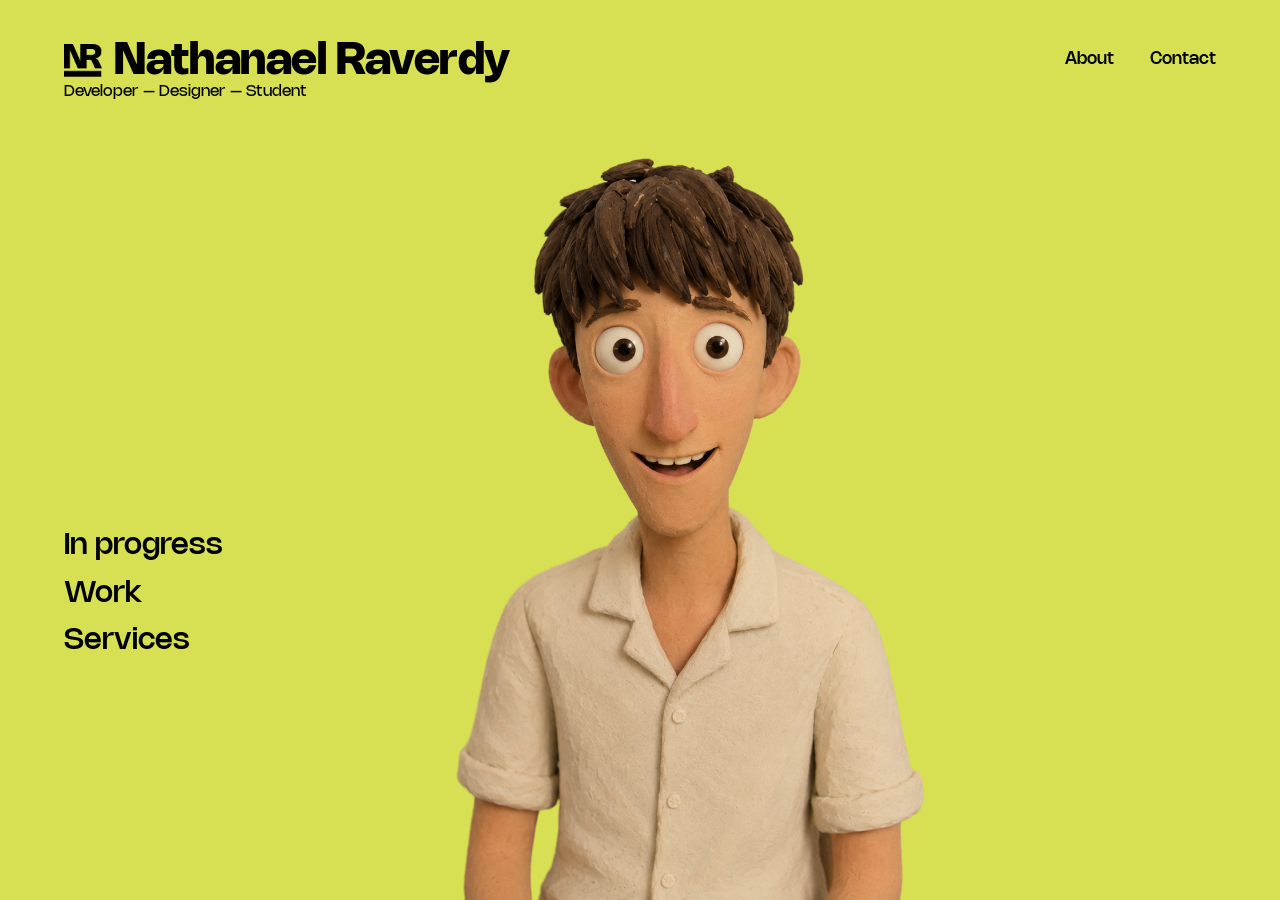
<file: index.html>
<!DOCTYPE html>
<html lang="fr" class="home">
<head>
<meta charset="UTF-8">
<meta name="viewport" content="width=device-width, initial-scale=1">
<title>Nathanael Raverdy — Portfolio</title>
<link rel="stylesheet" href="css/home.css">
</head>
<body class="home">

<section class="hero">
  <div class="hero-header">
    <div>
      <div class="brand-row">
        <img class="logo-mark" src="images/logo-nr.png" alt="NR">
        <h1 class="brand-name">Nathanael Raverdy</h1>
      </div>
      <p class="brand-tagline">Developer&nbsp;&ndash; Designer&nbsp;&ndash; Student</p>
    </div>

    <ul class="hero-nav">
      <li><a href="#about">About</a></li>
      <li><a href="#contact">Contact</a></li>
    </ul>
  </div>

  <div class="side-menu">
    <a href="in-progress.html">In progress</a>
    <a href="work.html">Work</a>
    <a href="#services">Services</a>
  </div>

  <div class="hero-photo-wrap">
    <img src="images/hero-photo.png" alt="Nathanael Raverdy">
  </div>
</section>

<script src="https://identity.netlify.com/v1/netlify-identity-widget.js"></script>
<script>
  if (window.netlifyIdentity) {
    window.netlifyIdentity.on("init", user => {
      if (!user) {
        window.netlifyIdentity.on("login", () => {
          document.location.href = "/admin/";
        });
      }
    });
  }
</script>
</body>
</html>
</file>
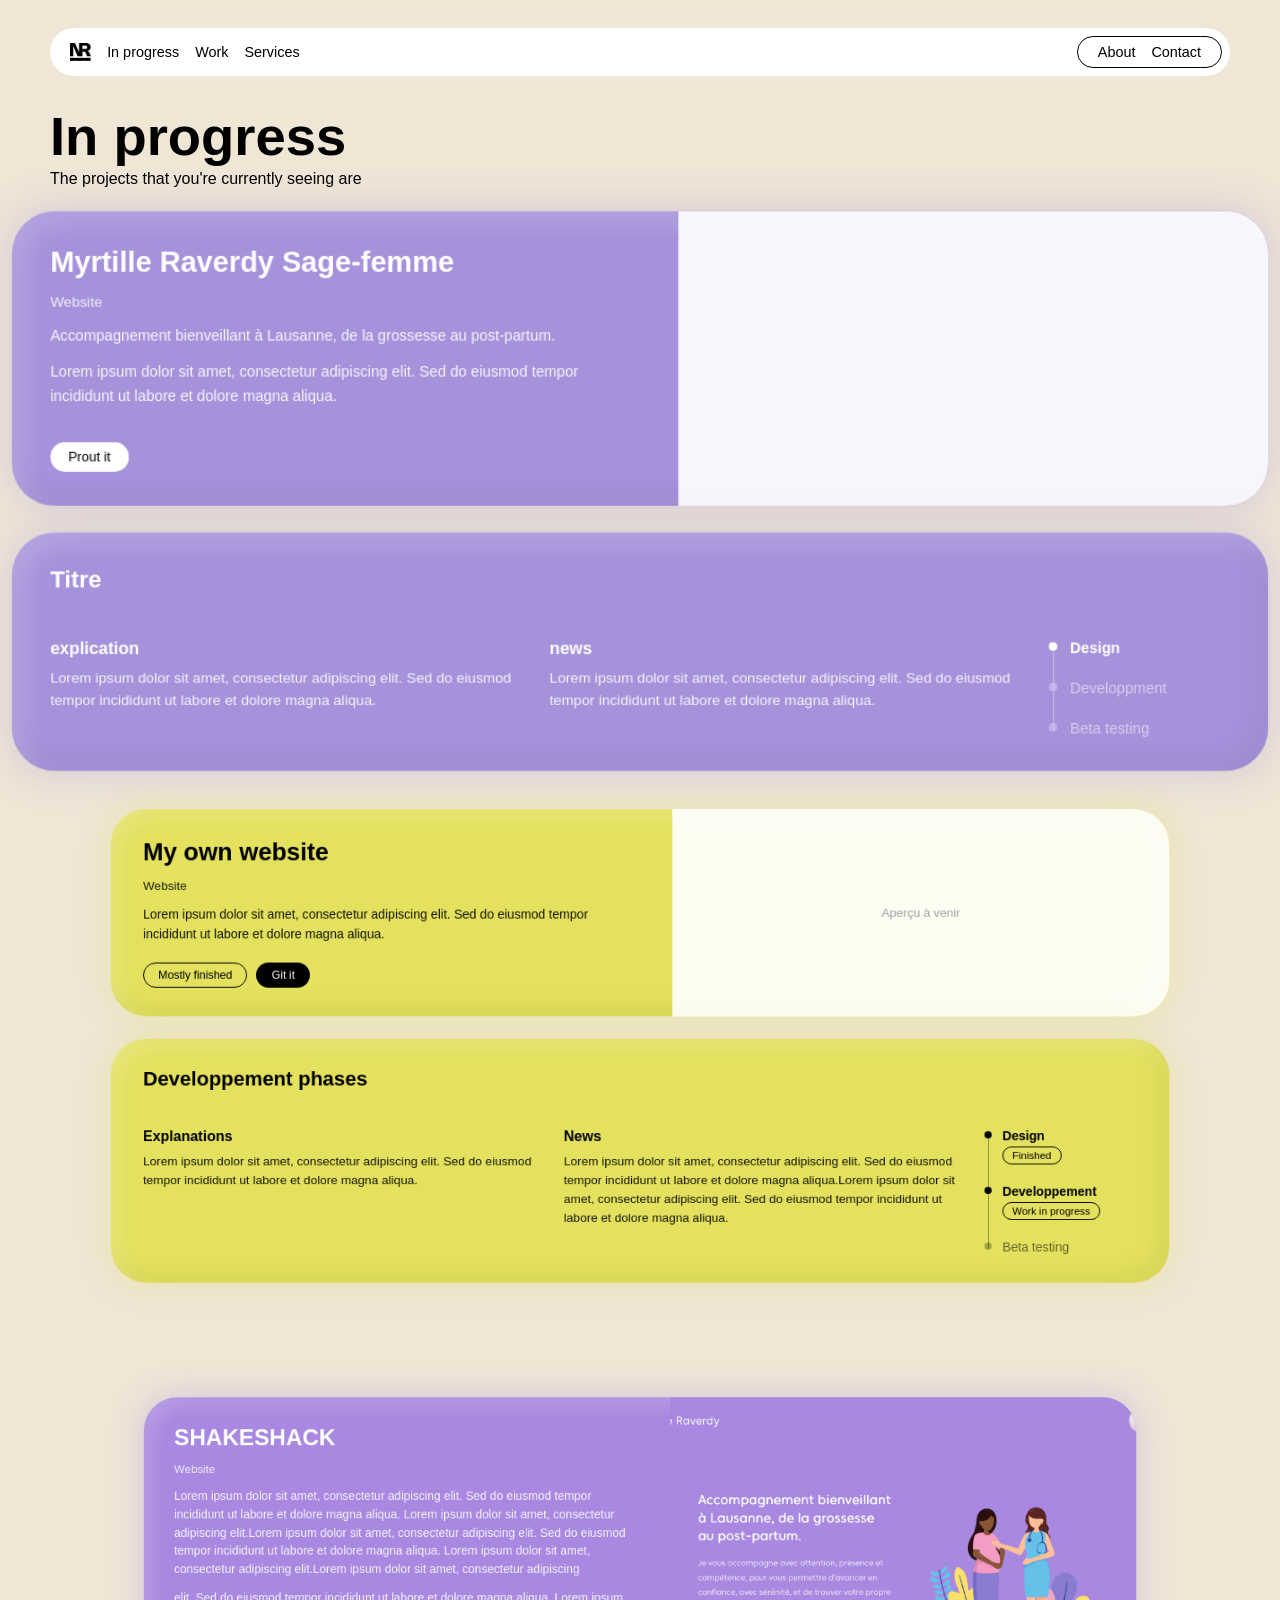
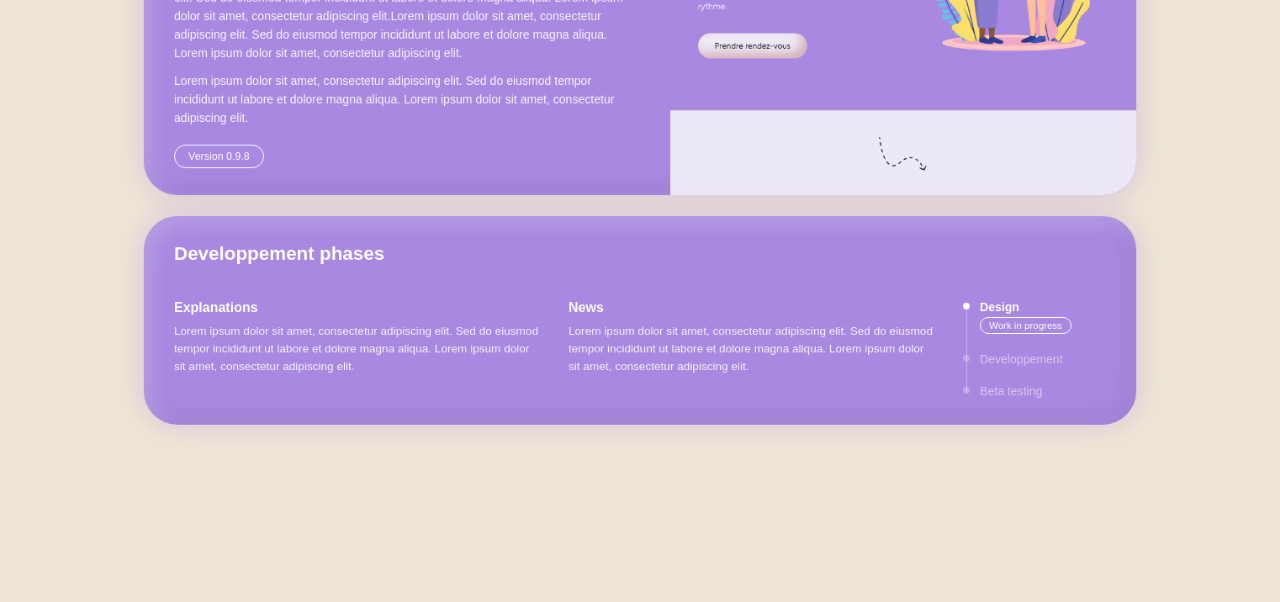
<file: in-progress.html>
<!DOCTYPE html>
<html lang="fr">
<head>
<meta charset="UTF-8">
<meta name="viewport" content="width=device-width, initial-scale=1">
<title>In progress — Nathanael Raverdy</title>
<link rel="stylesheet" href="css/cards.css">
</head>
<body class="page-inprogress">

<div class="page-wrap">
  <nav class="pill-nav">
    <a href="index.html"><img src="images/logo-nr.png" alt="NR"></a>
    <a href="in-progress.html">In progress</a>
    <a href="work.html">Work</a>
    <a href="#services">Services</a>
    <div class="pill-nav-right">
      <a href="#about">About</a>
      <a href="#contact">Contact</a>
    </div>
  </nav>

  <h1 class="page-title">In progress</h1>
  <p class="page-subtitle">The projects that you're currently seeing are</p>

  <div id="list"></div>
</div>

<script src="js/cards.js"></script>
<script src="js/scroll-focus.js"></script>
<script>
(async function () {
  const listEl = document.getElementById('list');
  const projects = await fetchProjects();
  const inProgress = projects
    .filter(p => p.status === 'in-progress')
    .sort((a, b) => (b.date || '').localeCompare(a.date || ''));

  if (inProgress.length === 0) {
    listEl.innerHTML = '<div class="empty-state">Aucun projet en cours pour le moment.</div>';
    return;
  }

  listEl.innerHTML = inProgress.map(p => `<div class="inprogress-item">${renderCard(p)}${renderPhaseCard(p)}</div>`).join('');
  wireVideoHover();
  if (window.updateCardFocus) window.updateCardFocus();
})();
</script>
</body>
</html>
</file>
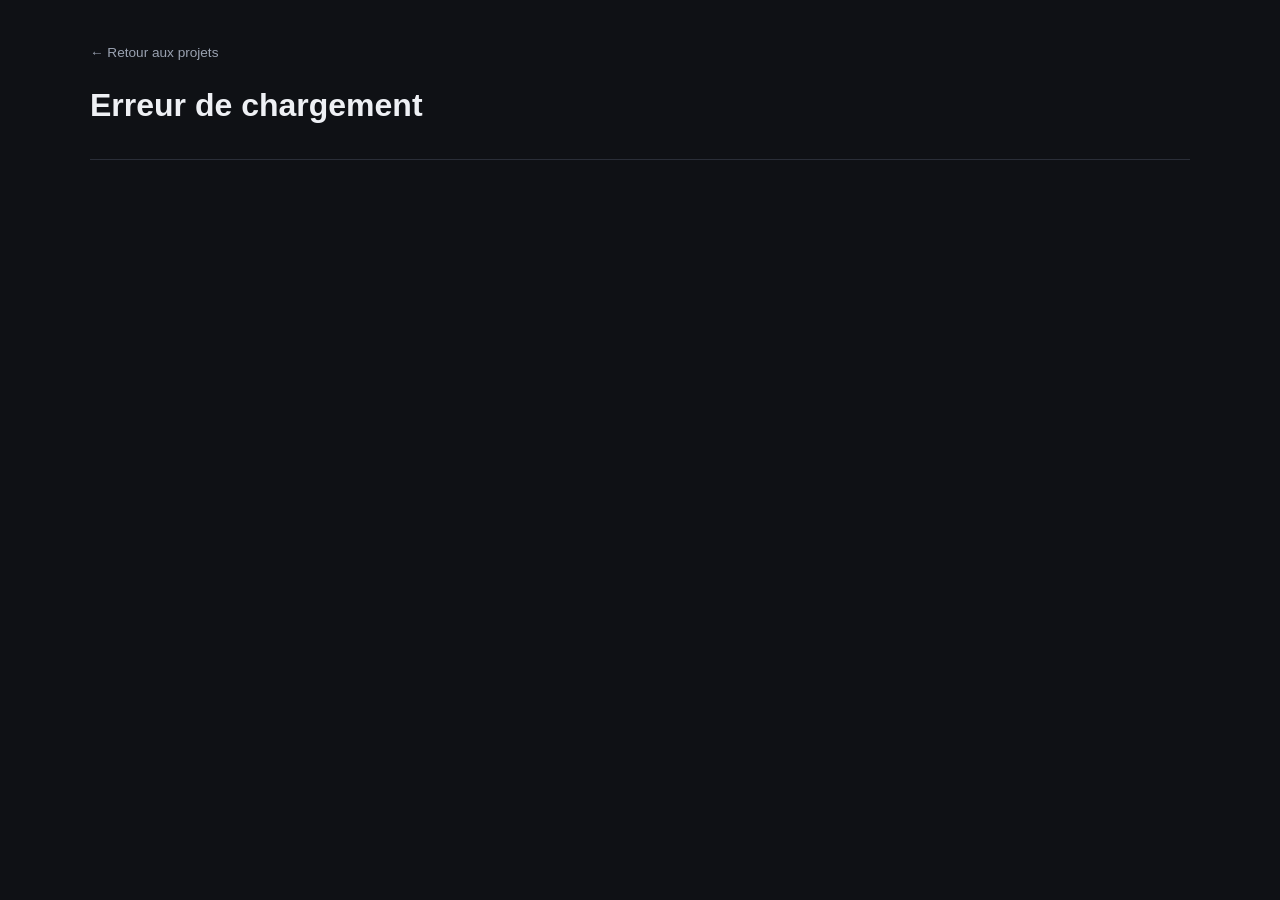
<file: project.html>
<!DOCTYPE html>
<html lang="fr">
<head>
<meta charset="UTF-8">
<meta name="viewport" content="width=device-width, initial-scale=1">
<title>Projet</title>
<link rel="stylesheet" href="css/style.css">
</head>
<body>

<div class="wrap project-header">
  <a class="back-link" href="work.html">&larr; Retour aux projets</a>
  <h1 id="title">Chargement…</h1>
  <div class="tags" id="tags"></div>
</div>

<iframe id="frame" class="project-frame"></iframe>

<script src="js/project.js"></script>
</body>
</html>
</file>
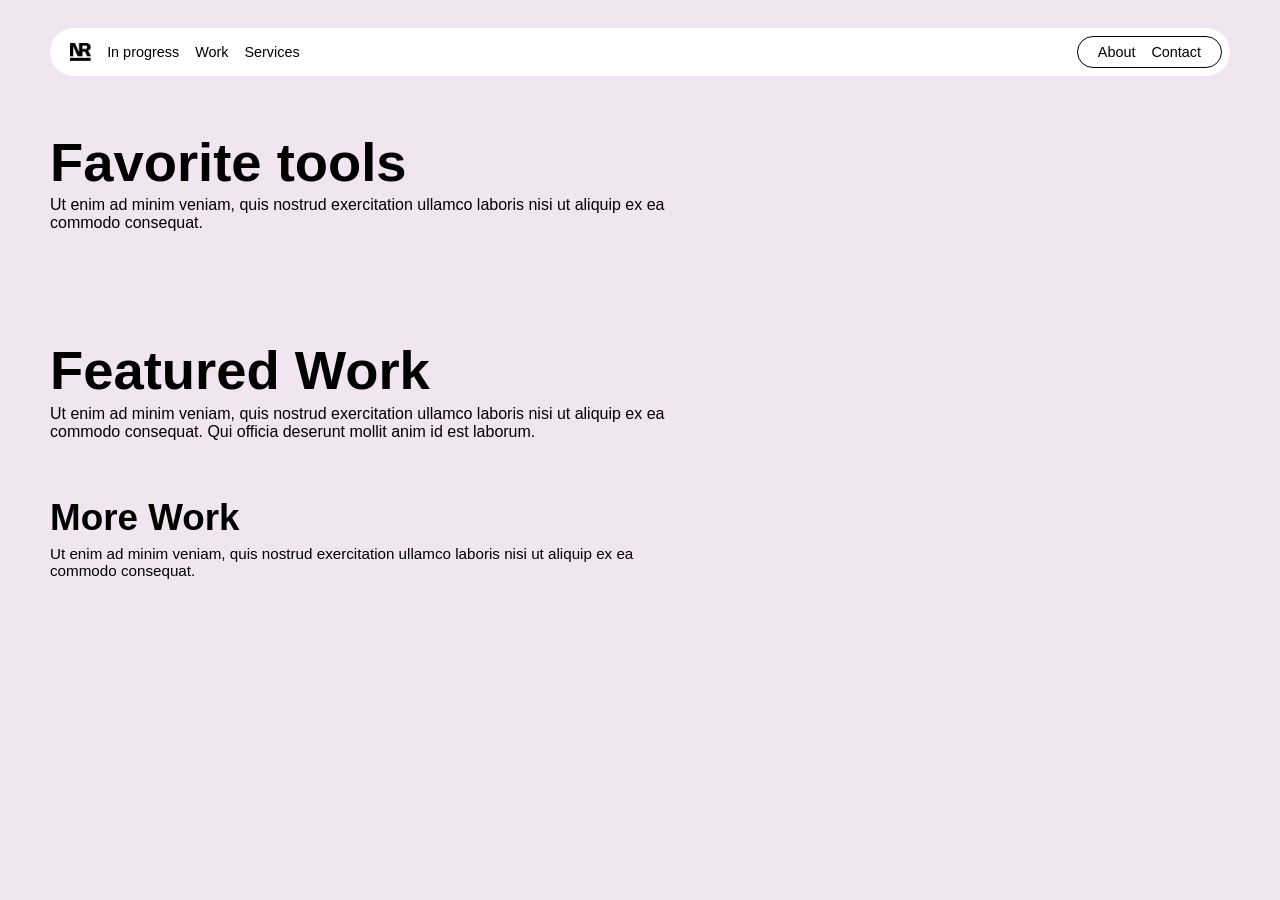
<file: projects.html>
<!DOCTYPE html>
<html lang="fr">
<head>
<meta charset="UTF-8">
<meta http-equiv="refresh" content="0; url=work.html">
<title>Redirection…</title>
</head>
<body>
<p>Cette page a été renommée. Redirection vers <a href="work.html">work.html</a>…</p>
</body>
</html>
</file>
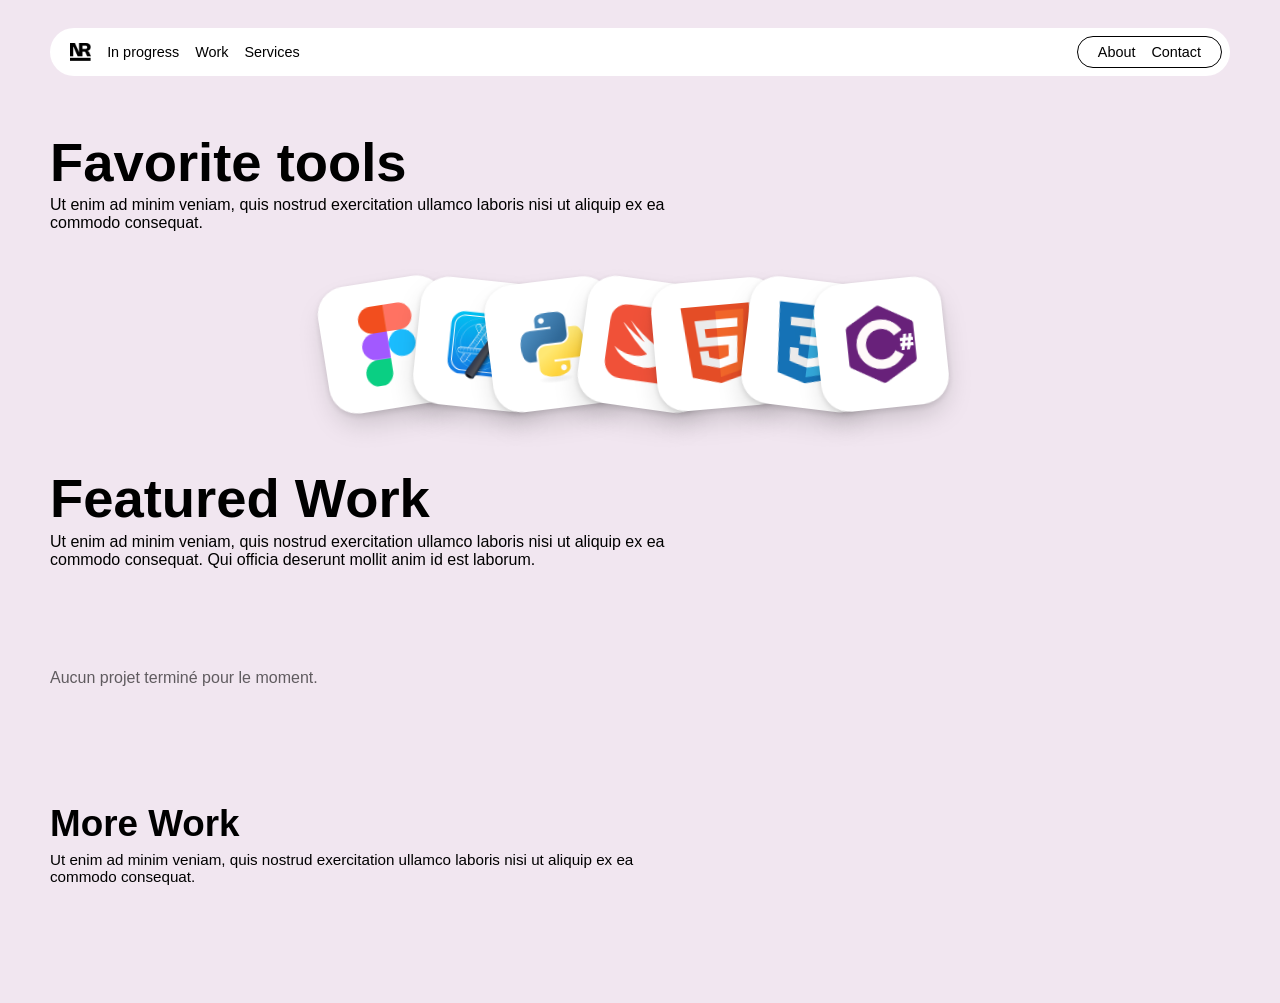
<file: work.html>
<!DOCTYPE html>
<html lang="fr">
<head>
<meta charset="UTF-8">
<meta name="viewport" content="width=device-width, initial-scale=1">
<title>Work — Nathanael Raverdy</title>
<link rel="stylesheet" href="css/cards.css">
</head>
<body class="page-work">

<div class="page-wrap">
  <nav class="pill-nav">
    <a href="index.html"><img src="images/logo-nr.png" alt="NR"></a>
    <a href="in-progress.html">In progress</a>
    <a href="work.html">Work</a>
    <a href="#services">Services</a>
    <div class="pill-nav-right">
      <a href="#about">About</a>
      <a href="#contact">Contact</a>
    </div>
  </nav>

<section class="tools-banner">
  <h2 class="tools-title">Favorite tools</h2>
  <p class="tools-subtitle">Ut enim ad minim veniam, quis nostrud exercitation ullamco laboris nisi ut aliquip ex ea commodo consequat.</p>
  <div class="tools-banner-icons" id="toolsIcons"></div>
</section>

  <h1 class="page-title">Featured Work</h1>
  <p class="page-subtitle">Ut enim ad minim veniam, quis nostrud exercitation ullamco laboris nisi ut aliquip ex ea commodo consequat. Qui officia deserunt mollit anim id est laborum.</p>

  <div class="cards-hover-group">
    <div id="featured"></div>

    <h2 class="section-title">More Work</h2>
    <p class="section-subtitle">Ut enim ad minim veniam, quis nostrud exercitation ullamco laboris nisi ut aliquip ex ea commodo consequat.</p>

    <div id="more"></div>
  </div>
</div>

<script src="js/tools-banner.js"></script>
<script src="js/cards.js"></script>
<script>
(async function () {
  const el = document.getElementById('toolsIcons');
  if (!el) return;
  try {
    const res = await fetch('data/tools.json', { cache: 'no-store' });
    const data = await res.json();
    const tools = data.tools || [];
    // motif de rotation "en éventail", répété si plus de 10 outils
    const rotations = [-9, 6, -7, 8, -5, 7, -6, 9, -8, 5];
    el.innerHTML = tools.map((t, i) => {
      const rot = rotations[i % rotations.length];
      const name = (t.name || '').replace(/"/g, '&quot;');
      return `<div class="tool-icon" style="--rest-rot:${rot}deg; --z:${i + 1};">
        <div class="tool-icon-tile"><img src="${t.icon}" alt="${name}"></div>
      </div>`;
    }).join('');
  } catch (err) {
    console.error('Impossible de charger data/tools.json', err);
  }
  if (window.initToolsBanner) window.initToolsBanner();
})();
</script>
<script>
(async function () {
  const featuredEl = document.getElementById('featured');
  const moreEl = document.getElementById('more');
  const projects = await fetchProjects();
  const finished = projects
    .filter(p => p.status === 'finished')
    .sort((a, b) => (b.date || '').localeCompare(a.date || ''));

  if (finished.length === 0) {
    featuredEl.innerHTML = '<div class="empty-state">Aucun projet terminé pour le moment.</div>';
    return;
  }

  const [big, ...rest] = finished;
  const pair = rest.slice(0, 2);
  const more = rest.slice(2);

  let featuredHtml = renderCard(big);
  if (pair.length) {
    featuredHtml += `<div class="card-grid-2">${pair.map(renderCard).join('')}</div>`;
  }
  featuredEl.innerHTML = featuredHtml;

  moreEl.innerHTML = more.length
    ? more.map(renderCard).join('')
    : '<div class="empty-state">Rien d\'autre pour l\'instant — les prochains projets terminés arriveront ici.</div>';

  wireVideoHover();
})();
</script>
</body>
</html>
</file>
<file: css/home.css>
/* ===== Home / hero page — style à partir de la maquette ===== */

:root {
  --hero-bg: #d7df53;      /* vert-jaune de la maquette (à ajuster si besoin) */
  --hero-ink: #000000;
  --brand-size: clamp(1.9rem, 3.4vw, 3rem);
}

/* Police "Nohemi" (fichiers .ttf déposés dans /fonts) */
@font-face {
  font-family: "Nohemi";
  src: url("../fonts/Nohemi-Regular.ttf") format("truetype");
  font-weight: 400;
  font-style: normal;
  font-display: swap;
}
@font-face {
  font-family: "Nohemi";
  src: url("../fonts/Nohemi-Medium.ttf") format("truetype");
  font-weight: 500;
  font-style: normal;
  font-display: swap;
}
@font-face {
  font-family: "Nohemi";
  src: url("../fonts/Nohemi-Bold.ttf") format("truetype");
  font-weight: 700;
  font-style: normal;
  font-display: swap;
}

html.home, body.home {
  margin: 0;
  height: 100%;
  overflow: hidden;      /* pas de scroll sur la home */
  background: var(--hero-bg);
  font-family: "Nohemi", -apple-system, "SF Pro Display", "Helvetica Neue", Arial, sans-serif;
  color: var(--hero-ink);
}

body.home a {
  color: inherit;
  text-decoration: none;
}

.hero {
  position: relative;
  height: 100vh;
  width: 100%;
  overflow: hidden;
  display: flex;
  flex-direction: column;
}

.hero-header {
  display: flex;
  justify-content: space-between;
  align-items: flex-start;
  padding: 44px 64px 0;
  position: relative;
  z-index: 3;
}

.brand-row {
  display: flex;
  align-items: flex-start;
  gap: 12px;
}

.brand-row img.logo-mark {
  height: calc(var(--brand-size) * 0.75); /* ~ hauteur du "N" (cap height) */
  width: auto;
  display: block;
}

.brand-name {
  margin: 0;
  font-size: var(--brand-size);
  font-weight: 700;
  letter-spacing: -0.01em;
  line-height: 0.85;
  color: var(--hero-ink);
}

.brand-tagline {
  margin: 2px 0 0 0;
  font-size: 1rem;
  font-weight: 400;
  line-height: 1.1;
  color: var(--hero-ink);
}

.hero-nav {
  display: flex;
  gap: 36px;
  list-style: none;
  margin: 8px 0 0;
  padding: 0;
}

.hero-nav a {
  font-weight: 500;
  font-size: 1.05rem;
  color: var(--hero-ink);
}
.hero-nav a:hover { opacity: 0.7; }

.side-menu {
  position: absolute;
  left: 64px;
  top: 66%;
  transform: translateY(-50%);
  display: flex;
  flex-direction: column;
  gap: 18px;
  z-index: 3;
  font-weight: 500;
  font-size: 1.85rem;
  line-height: 1;
  color: var(--hero-ink);
}

.side-menu span, .side-menu a { display: block; color: var(--hero-ink); }
.side-menu a:hover { opacity: 0.7; }

.hero-photo-wrap {
  position: absolute;
  bottom: 0;
  left: 50%;
  transform: translateX(-46%);
  height: 92vh;
  z-index: 2;
  pointer-events: none;
}

.hero-photo-wrap img {
  height: 100%;
  width: auto;
  display: block;
}

@media (max-width: 860px) {
  .hero-header { padding: 28px 24px 0; flex-direction: column; gap: 18px; }
  .brand-tagline { margin-left: 0; }
  .side-menu { left: 24px; top: auto; bottom: 20px; transform: none; font-size: 1.2rem; }
  .hero-photo-wrap { left: 50%; transform: translateX(-50%); height: 60vh; }
}
</file>
<file: css/cards.css>
/* ===== Pages "In progress" / "Work" — nav pill, cards colorées, neomorphisme ===== */

:root {
  --ink: #000000;
  --nav-accent: #d7df53;
  --radius-card: 40px;
  --radius-pill: 999px;
}

body.page-inprogress { --page-bg: #efe6d6; }
body.page-work { --page-bg: #f1e6f0; }

body[class*="page-"] {
  margin: 0;
  background: var(--page-bg);
  color: var(--ink);
  font-family: "Nohemi", -apple-system, "SF Pro Display", "Helvetica Neue", Arial, sans-serif;
}

body[class*="page-"] a { color: inherit; text-decoration: none; }

.page-wrap {
  max-width: 1180px;
  margin: 0 auto;
  padding: 28px 32px 90px;
}

/* ---- nav pill ---- */
.pill-nav {
  display: flex;
  align-items: center;
  gap: 16px;
  background: #fff;
  border-radius: var(--radius-pill);
  padding: 8px 8px 8px 20px;
  font-weight: 500;
  font-size: 0.9rem;
  margin-bottom: 34px;
}

.pill-nav img { height: 18px; width: auto; display: block; }
.pill-nav > a:hover { opacity: 0.6; }

/* bulle "About / Contact" : contour noir, remplie en jaune façon liquide au survol */
.pill-nav-right {
  position: relative;
  display: flex;
  align-items: center;
  gap: 16px;
  margin-left: auto;
  border: 1.5px solid var(--ink);
  border-radius: var(--radius-pill);
  padding: 7px 20px;
  overflow: hidden;
  isolation: isolate;
}

.pill-nav-right a {
  position: relative;
  z-index: 2;
}

.pill-nav-right::before {
  content: "";
  position: absolute;
  inset: -2px; /* déborde très légèrement, la bordure arrondie du parent (overflow:hidden) clippe proprement */
  background: var(--nav-accent);
  transform: scaleY(0);
  transform-origin: bottom;
  transition: transform 0.55s cubic-bezier(0.34, 1.56, 0.64, 1);
  z-index: 1;
}

.pill-nav-right:hover::before {
  transform: scaleY(1);
}

/* ---- headings ---- */
.page-title {
  font-size: clamp(2.2rem, 4.5vw, 3.4rem);
  font-weight: 700;
  margin: 0 0 6px;
  line-height: 1;
}
.page-subtitle {
  margin: 0 0 40px;
  font-weight: 400;
  font-size: 1rem;
  max-width: 640px;
  color: var(--ink);
}

.section-title {
  font-size: clamp(1.7rem, 3vw, 2.3rem);
  font-weight: 700;
  margin: 56px 0 6px;
}
.section-subtitle {
  margin: 0 0 28px;
  font-size: 0.95rem;
  max-width: 620px;
}

/* ---- carte projet (couleur + drop shadow + neomorphisme) ---- */
.project-card {
  --card-color: #1c3f6e;
  --card-text: #ffffff;
  background: var(--card-color);
  transition: transform 1.4s cubic-bezier(0.22, 1, 0.36, 1);
  transform-origin: center;
  will-change: transform;
  border-radius: var(--radius-card);
  color: var(--card-text);
  display: flex;
  align-items: stretch;
  overflow: hidden;
  margin-bottom: 28px;
  box-shadow:
    0 0 34px 4px color-mix(in srgb, var(--card-color) 30%, transparent),  /* drop shadow externe, tout autour de la carte */
    inset 10px 10px 22.5px rgba(255, 255, 255, 0.18),  /* neomorphisme — clair */
    inset -10px -10px 27px rgba(0, 0, 0, 0.05);      /* neomorphisme — sombre */
}

.project-card .card-text {
  flex: 1 1 50%;
  min-width: 0;
  padding: 32px 36px;
  display: flex;
  flex-direction: column;
  gap: 14px;
  color: var(--card-text);
}

.project-card h3 {
  margin: 0;
  font-size: 1.7rem;
  font-weight: 700;
}

.project-card .card-categories {
  margin: 0;
  font-size: 0.85rem;
  font-weight: 500;
  opacity: 0.85;
}

.project-card .card-desc p {
  margin: 0 0 12px;
  font-size: 0.88rem;
  line-height: 1.55;
  opacity: 0.92;
}
.project-card .card-desc p:last-child { margin-bottom: 0; }

.card-badges {
  margin-top: auto;
  display: flex;
  gap: 10px;
  flex-wrap: wrap;
  padding-top: 6px;
}

.badge {
  display: inline-flex;
  align-items: center;
  border-radius: var(--radius-pill);
  padding: 6px 16px;
  font-size: 0.78rem;
  font-weight: 500;
  background: transparent;
  color: inherit;
  border: 1.5px solid currentColor;
}

/* badge d'action (redirige vers un lien) — rempli, pour bien le distinguer des badges informatifs.
   Sélecteur renforcé (.project-card/.phase-card .badge-cta) pour battre la règle
   générale "body[class*='page-'] a { color: inherit }" en spécificité CSS. */
.project-card .badge-cta,
.phase-card .badge-cta {
  background: var(--card-text, #ffffff);
  color: var(--card-text-inverse, #000000);
  border-color: transparent;
}
.project-card .badge-cta:hover,
.phase-card .badge-cta:hover { opacity: 0.85; }

.project-card .card-media {
  flex: 1 1 50%;
  min-width: 0;
  background: rgba(255, 255, 255, 0.92);
  display: flex;
  align-items: center;
  justify-content: center;
  padding: 0; /* l'image va jusqu'aux bords — le border-radius + overflow:hidden de la carte la clippe déjà */
  position: relative;
  overflow: hidden;
}
.project-card .card-media img,
.project-card .card-media video {
  width: 100%;
  height: 100%;
  object-fit: cover;
  border-radius: 0;
  display: block;
}
/* Quand une carte a à la fois une image et une vidéo : l'image reste visible
   par défaut, la vidéo se superpose et n'apparaît qu'au survol (voir js/cards.js). */
.project-card .card-media video.media-video {
  position: absolute;
  inset: 0;
  opacity: 0;
  transition: opacity 0.35s ease;
}
.project-card .card-media video.media-video.is-visible {
  opacity: 1;
}
.project-card .card-media .placeholder {
  color: #9aa0a8;
  font-size: 0.85rem;
  font-weight: 500;
}

/* variante compacte (2 par ligne dans Featured Work) */
.card-grid-2 {
  display: grid;
  grid-template-columns: 1fr 1fr;
  gap: 24px;
  margin-bottom: 28px;
}
.card-grid-2 .project-card { margin-bottom: 0; flex-direction: column; }
.card-grid-2 .project-card .card-media { min-height: 160px; }
.card-grid-2 .project-card .card-text { padding: 24px 26px; }

/* ---- carte "phases de développement" ---- */
.phase-card {
  background: var(--card-color, #1c3f6e);
  color: var(--card-text, #ffffff);
  border-radius: var(--radius-card);
  transition: transform 1.4s cubic-bezier(0.22, 1, 0.36, 1);
  transform-origin: center;
  will-change: transform;
  padding: 32px 36px;
  margin-bottom: 40px;
  display: grid;
  grid-template-columns: 1fr 1fr auto;
  gap: 32px;
  box-shadow:
    0 0 34px 4px color-mix(in srgb, var(--card-color) 30%, transparent),
    inset 10px 10px 22.5px rgba(255, 255, 255, 0.18),
    inset -10px -10px 27px rgba(0, 0, 0, 0.05);
}
.phase-card h4 {
  margin: 0 0 10px;
  font-size: 1.4rem;
  font-weight: 700;
  grid-column: 1 / -1;
}
.phase-card .phase-col h5 {
  margin: 0 0 8px;
  font-size: 1rem;
  font-weight: 700;
}
.phase-card .phase-col p {
  margin: 0;
  font-size: 0.85rem;
  line-height: 1.55;
  opacity: 0.9;
}

.phase-timeline {
  display: flex;
  flex-direction: column;
  gap: 22px;
  position: relative;
  padding-left: 20px;
  min-width: 150px;
}
.phase-timeline::before {
  content: "";
  position: absolute;
  left: 4px;
  top: 6px;
  bottom: 6px;
  width: 1px;
  background: color-mix(in srgb, currentColor 35%, transparent);
}
.phase-step {
  position: relative;
  font-size: 0.88rem;
  font-weight: 500;
  opacity: 0.55;
}
.phase-step::before {
  content: "";
  position: absolute;
  left: -20px;
  top: 3px;
  width: 8px;
  height: 8px;
  border-radius: 50%;
  background: color-mix(in srgb, currentColor 50%, transparent);
}
.phase-step.is-finished,
.phase-step.is-current {
  opacity: 1;
  font-weight: 700;
}
.phase-step.is-finished::before,
.phase-step.is-current::before {
  background: currentColor;
}
.phase-step .step-note {
  display: inline-block;
  margin-top: 4px;
  background: transparent;
  border: 1.5px solid currentColor;
  border-radius: var(--radius-pill);
  padding: 3px 10px;
  font-size: 0.72rem;
  font-weight: 500;
}

.empty-state {
  padding: 60px 0;
  opacity: 0.6;
}

@media (max-width: 860px) {
  .project-card { flex-direction: column; }
  .card-grid-2 { grid-template-columns: 1fr; }
  .phase-card { grid-template-columns: 1fr; }
  .pill-nav { flex-direction: column; align-items: flex-start; }
}

/* ===== Page "Work" : au survol d'une carte, elle grandit et les autres
   rétrécissent légèrement. Groupé via .cards-hover-group (voir work.html). ===== */
.cards-hover-group:hover .project-card { transform: scale(0.96); }
.cards-hover-group .project-card:hover {
  transform: scale(1.035);
  z-index: 4;
}

/* ===== Page "In progress" : au scroll, la carte proche du centre de l'écran
   grandit, les autres restent à taille normale (voir js/scroll-focus.js). ===== */
.inprogress-item {
  transform-origin: center;
  will-change: transform;
  display: flex;
  flex-direction: column;
  gap: 25px;         /* espace entre la carte principale et la carte des phases */
  margin-bottom: 28px;
}
.inprogress-item .project-card,
.inprogress-item .phase-card {
  margin-bottom: 0; /* l'espacement est géré par le gap + margin de .inprogress-item */
}

/* ---- bannière "outils" (page Work) : vraies icônes des apps/langages, en
   éventail (pile de tuiles qui se chevauchent), statiques au repos — elles
   ne réagissent que quand le curseur passe réellement dessus (voir
   js/tools-banner.js). ---- */
.tools-banner {
  padding-top: 26px;
  margin-bottom: 64px;
}

.tools-title {
  font-size: clamp(2.2rem, 4.5vw, 3.4rem);
  font-weight: 700;
  margin: 0 0 6px;
  line-height: 1;
}

.tools-subtitle {
  margin: 0 0 48px;
  font-weight: 400;
  font-size: 1rem;
  max-width: 640px;
  color: var(--ink);
}

.tools-banner-icons {
  display: flex;
  align-items: flex-end;
  justify-content: center;
}

.tool-icon {
  position: relative;
  margin-left: -46px;
  z-index: var(--z, 1);
  cursor: default;
  transform: translate3d(var(--tx, 0px), var(--ty, 0px), 0) rotate(calc(var(--rest-rot, 0deg) + var(--rot, 0deg))) scale(var(--scale, 1));
  transform-origin: center 85%;
  will-change: transform;
}

.tool-icon:first-child { margin-left: 0; }

.tool-icon-tile {
  width: 128px;
  height: 128px;
  border-radius: 22%;
  background: #fff;
  display: flex;
  align-items: center;
  justify-content: center;
  padding: 24px;
  box-sizing: border-box;
  box-shadow: 0 14px 30px -8px rgba(0, 0, 0, 0.22), 0 2px 6px rgba(0, 0, 0, 0.12);
}

.tool-icon-tile svg,
.tool-icon-tile img {
  width: 100%;
  height: 100%;
  object-fit: contain;
  display: block;
}

@media (max-width: 640px) {
  .tools-banner-icons { flex-wrap: wrap; }
  .tool-icon { margin-left: -20px; }
  .tool-icon:first-child { margin-left: 0; }
  .tool-icon-tile { width: 84px; height: 84px; padding: 16px; }
}
</file>
<file: css/style.css>
:root {
  --bg: #0f1115;
  --bg-elevated: #171a21;
  --border: #2a2e38;
  --text: #eef0f4;
  --text-dim: #9aa2b1;
  --accent: #6c8cff;
  --radius: 14px;
  --max-width: 1100px;
}

* { box-sizing: border-box; }

body {
  margin: 0;
  font-family: -apple-system, BlinkMacSystemFont, "Segoe UI", Inter, Roboto, sans-serif;
  background: var(--bg);
  color: var(--text);
  line-height: 1.5;
}

a { color: inherit; text-decoration: none; }

.wrap {
  max-width: var(--max-width);
  margin: 0 auto;
  padding: 0 24px;
}

header.site-header {
  padding: 64px 0 32px;
  border-bottom: 1px solid var(--border);
  margin-bottom: 40px;
}

header.site-header h1 {
  font-size: 2.4rem;
  margin: 0 0 8px;
  letter-spacing: -0.02em;
}

header.site-header p {
  color: var(--text-dim);
  margin: 0;
  font-size: 1.05rem;
  max-width: 560px;
}

.admin-link {
  position: fixed;
  bottom: 20px;
  right: 20px;
  background: var(--bg-elevated);
  border: 1px solid var(--border);
  color: var(--text-dim);
  padding: 8px 14px;
  border-radius: 999px;
  font-size: 0.8rem;
  opacity: 0.6;
  transition: opacity 0.15s;
}
.admin-link:hover { opacity: 1; }

.grid {
  display: grid;
  grid-template-columns: repeat(auto-fill, minmax(280px, 1fr));
  gap: 20px;
  padding-bottom: 80px;
}

.card {
  background: var(--bg-elevated);
  border: 1px solid var(--border);
  border-radius: var(--radius);
  overflow: hidden;
  display: flex;
  flex-direction: column;
  transition: transform 0.15s ease, border-color 0.15s ease;
}
.card:hover {
  transform: translateY(-2px);
  border-color: #3a4050;
}

.card .thumb {
  aspect-ratio: 16/10;
  background: linear-gradient(135deg, #232838, #14161d);
  display: flex;
  align-items: center;
  justify-content: center;
  color: var(--text-dim);
  font-size: 0.85rem;
  overflow: hidden;
}
.card .thumb img { width: 100%; height: 100%; object-fit: cover; }

.card .body {
  padding: 18px 18px 20px;
  display: flex;
  flex-direction: column;
  gap: 10px;
  flex: 1;
}

.card h3 { margin: 0; font-size: 1.1rem; }

.card p.summary {
  margin: 0;
  color: var(--text-dim);
  font-size: 0.92rem;
  flex: 1;
}

.tags {
  display: flex;
  gap: 6px;
  flex-wrap: wrap;
}
.tag {
  font-size: 0.72rem;
  padding: 3px 9px;
  border-radius: 999px;
  background: rgba(108, 140, 255, 0.12);
  color: var(--accent);
  border: 1px solid rgba(108, 140, 255, 0.25);
}

.meta-date {
  font-size: 0.75rem;
  color: var(--text-dim);
}

.empty-state {
  color: var(--text-dim);
  padding: 60px 0;
  text-align: center;
}

/* project page */
.project-header {
  padding: 40px 0 20px;
  border-bottom: 1px solid var(--border);
  margin-bottom: 24px;
}
.back-link {
  display: inline-block;
  color: var(--text-dim);
  font-size: 0.85rem;
  margin-bottom: 18px;
}
.back-link:hover { color: var(--text); }

.project-header h1 { margin: 0 0 10px; font-size: 2rem; }

iframe.project-frame {
  width: 100%;
  border: none;
  display: block;
  min-height: 200px;
}
</file>
